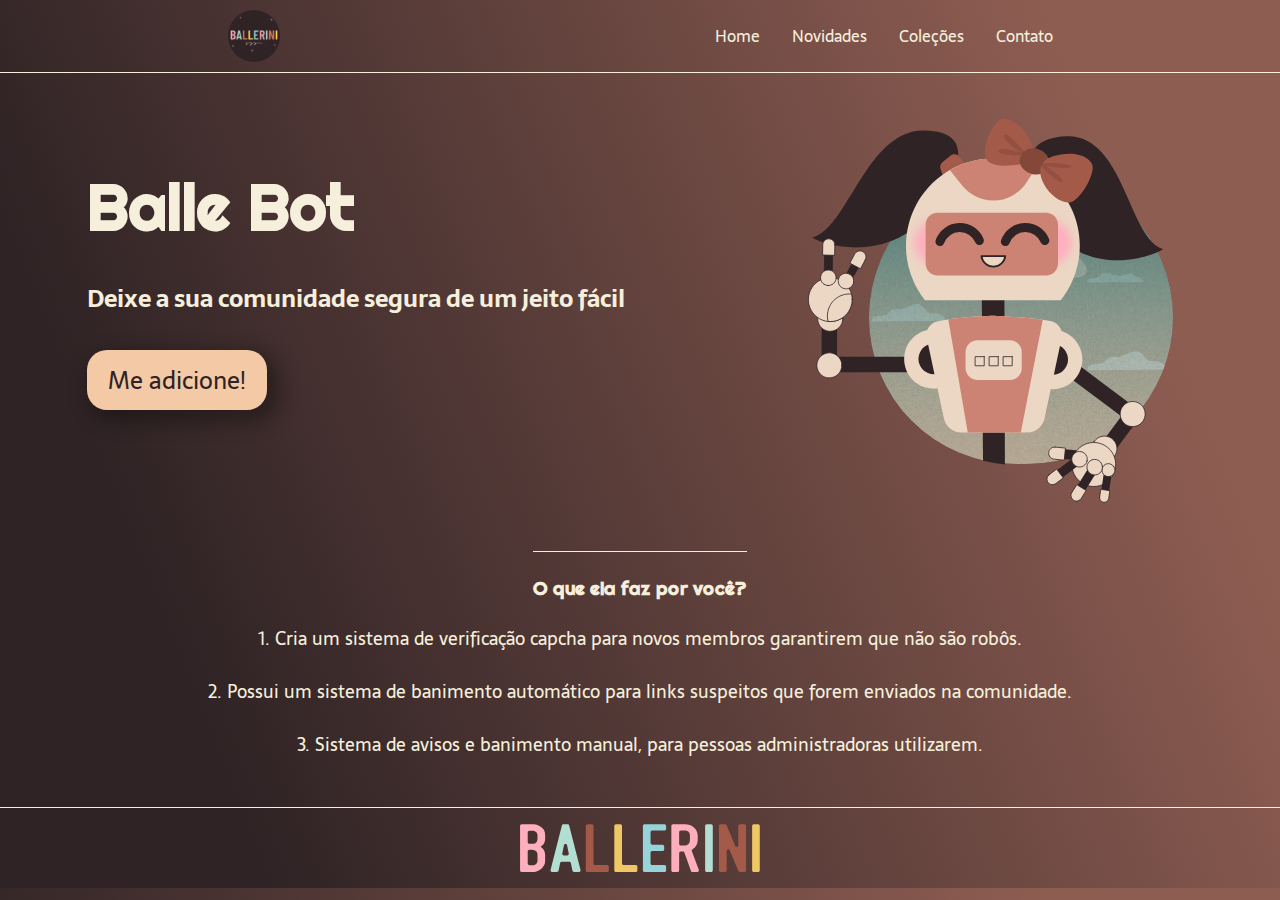
<file: sites/site3/index.html>
<!DOCTYPE html>
<html lang="pt-br">
<head>
    <meta charset="UTF-8">
    <meta name="viewport" content="width=device-width, initial-scale=1.0">
    <meta name="description" content="Descrição da pagina na web">
    <title>Landing Page</title>
    <link rel="stylesheet" href="style.css">
</head>
<body>
    <header>
        <img class="imagem" src="logo.svg" alt="logo principal">
        <nav>
            <a href="#">Home</a>
            <a href="#">Novidades</a>
            <a href="#">Coleções</a>
            <a href="#">Contato</a>
        </nav>
    </header>
    <main>
        <section class="sec1">
            <div class="principal">
                <h1>Balle Bot</h1>
                <h2>Deixe a sua comunidade segura de um jeito fácil</h2>
                <button>Me adicione!</button>
            </div>
            <img src="bot.svg" alt="imagem bot">
        </section>
        <section class="sec2">
            <h3>O que ela faz por você?</h3>
            <p>1. Cria um sistema de verificação capcha para novos membros garantirem que não são robôs.</p>
            <p>2. Possui um sistema de banimento automático para links suspeitos que forem enviados na comunidade.</p>
            <p>3. Sistema de avisos e banimento manual, para pessoas administradoras utilizarem.</p>
        </section>
    </main>
    <footer>
        <img src="BALLERINI.svg" alt="nome">
    </footer>
</body>
</html>
</file>
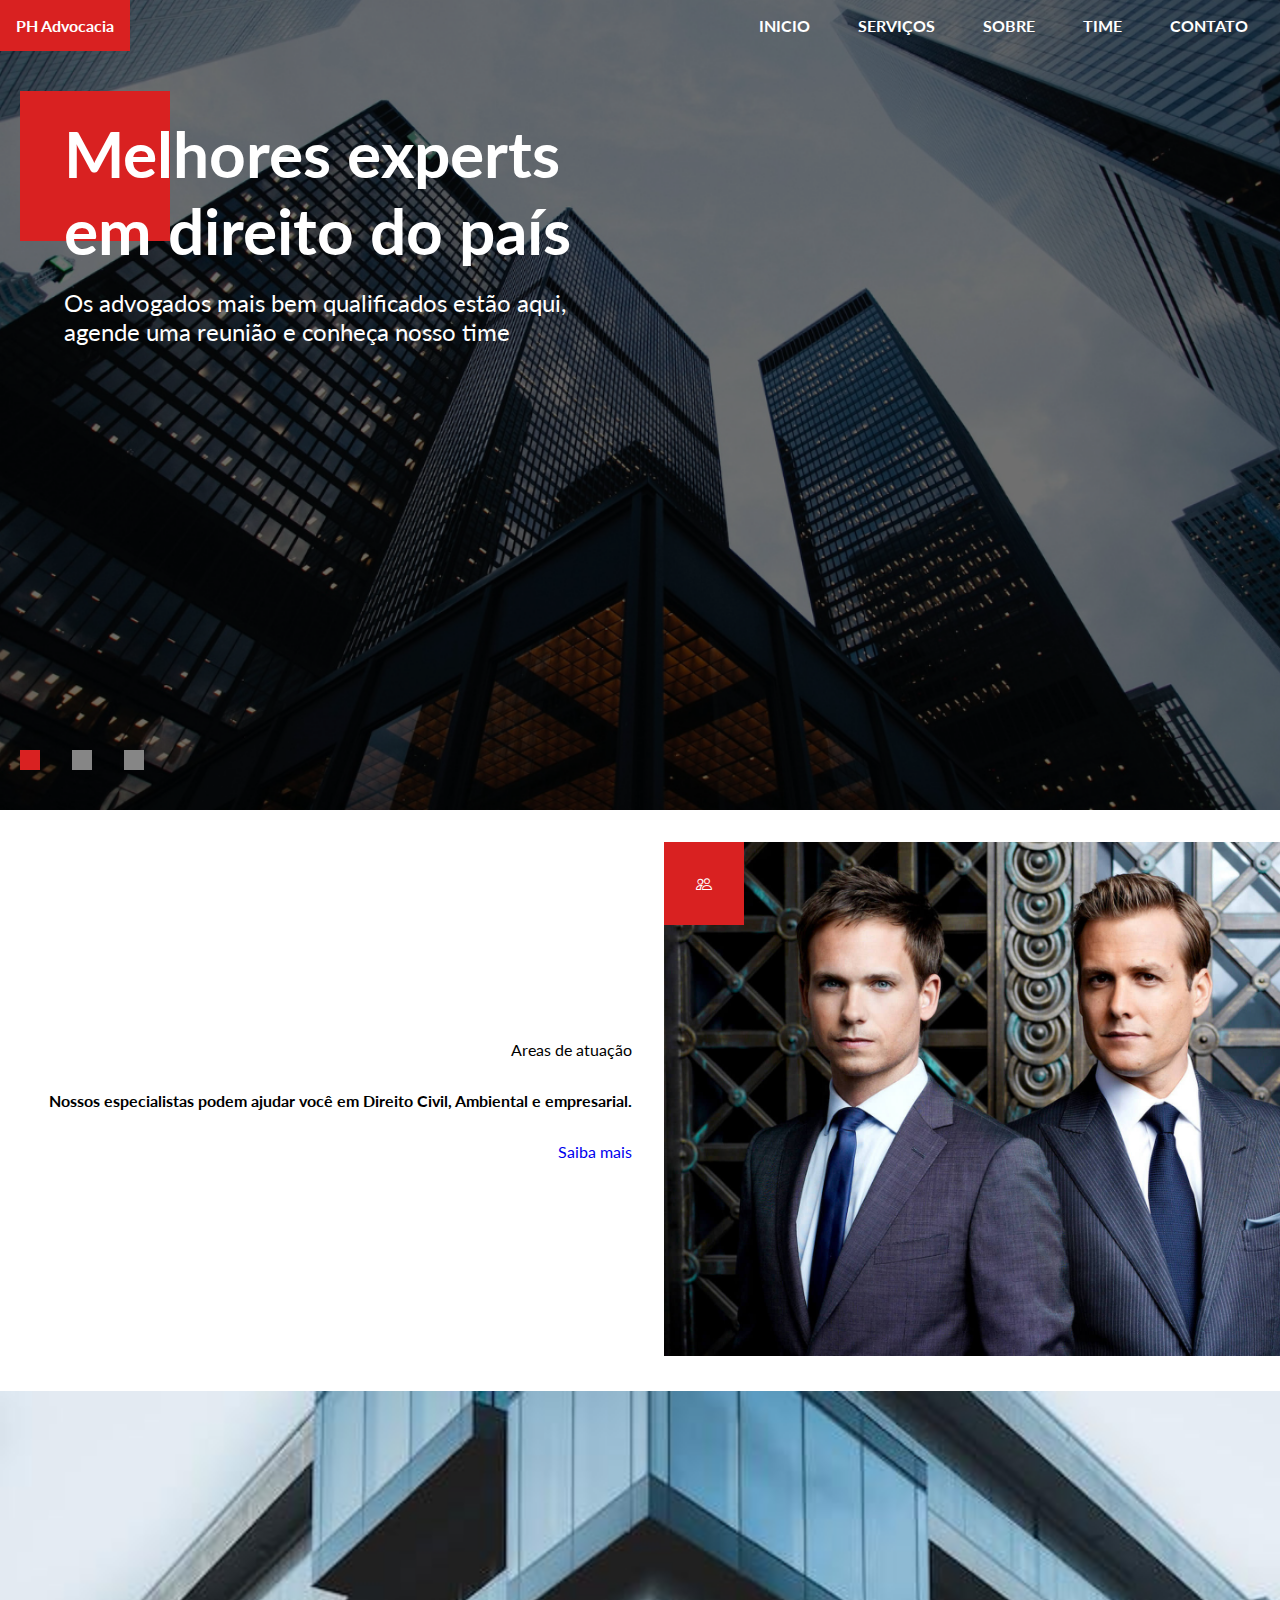
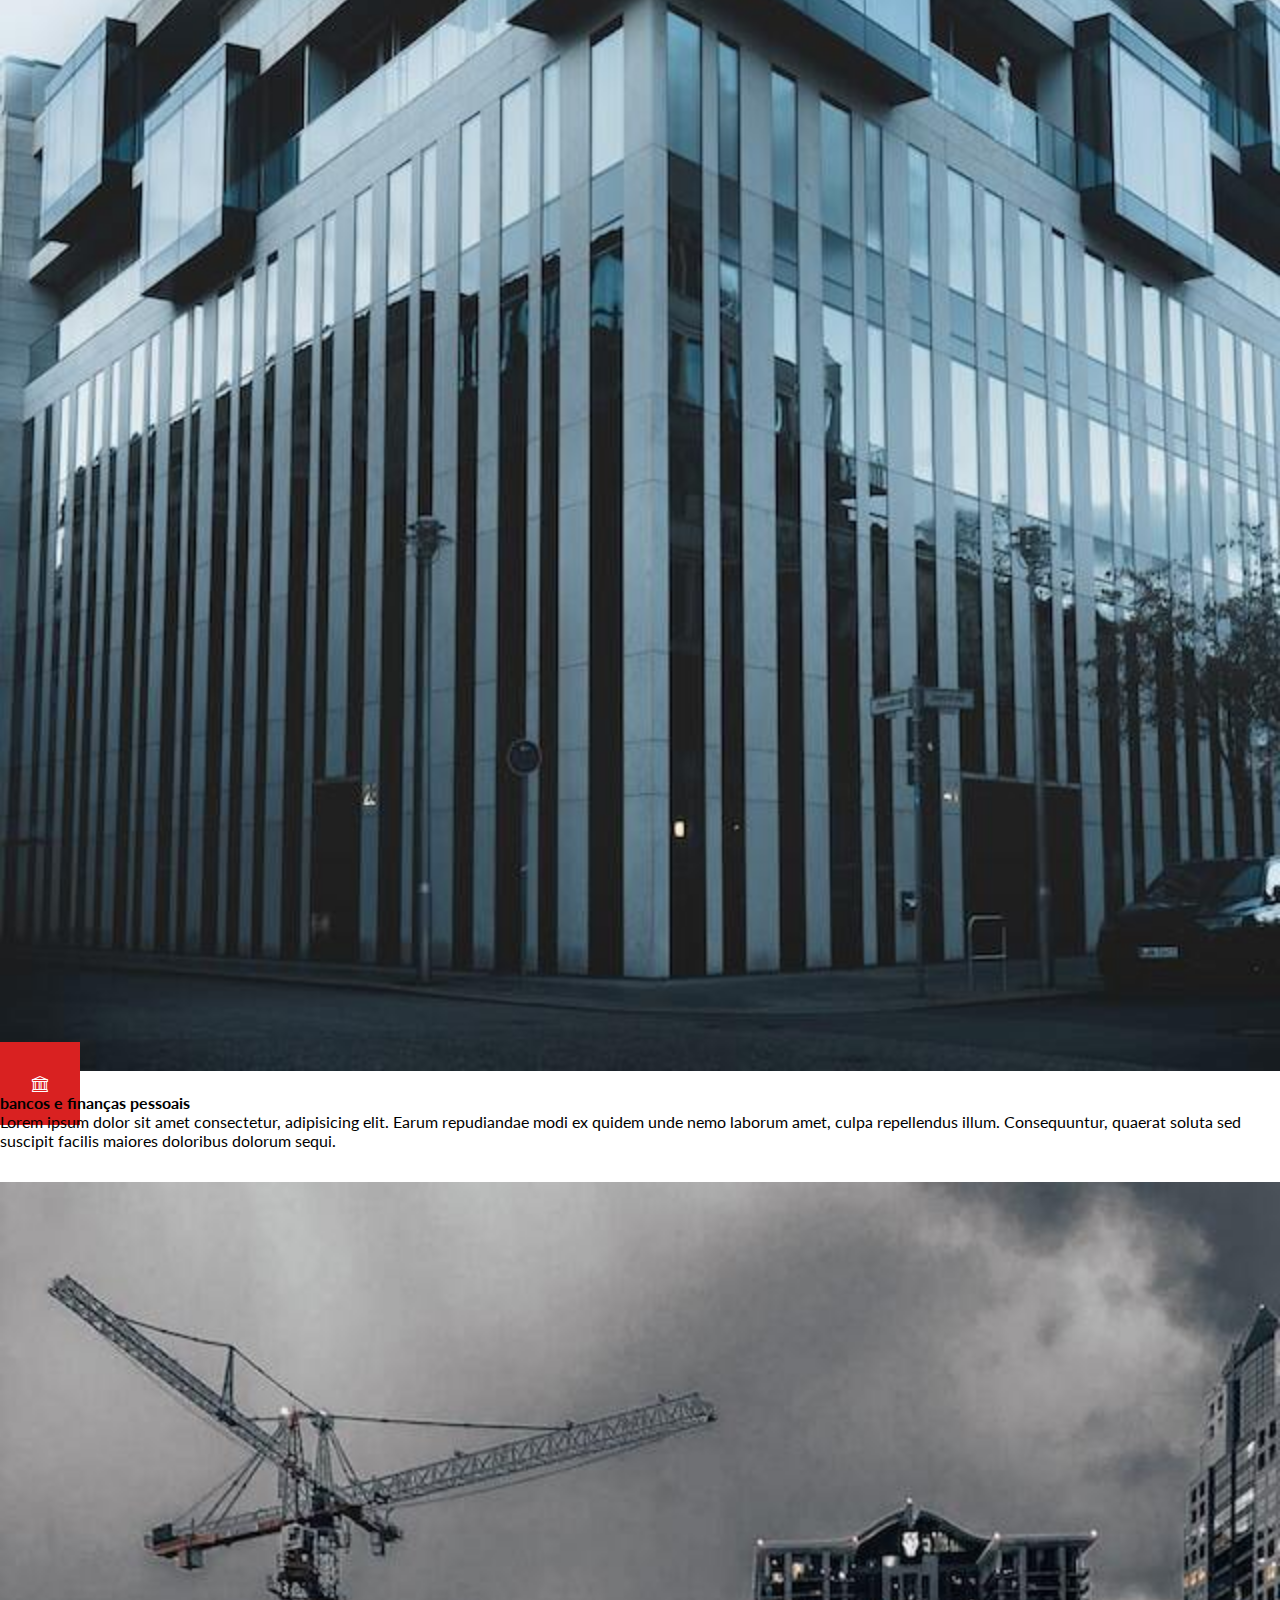
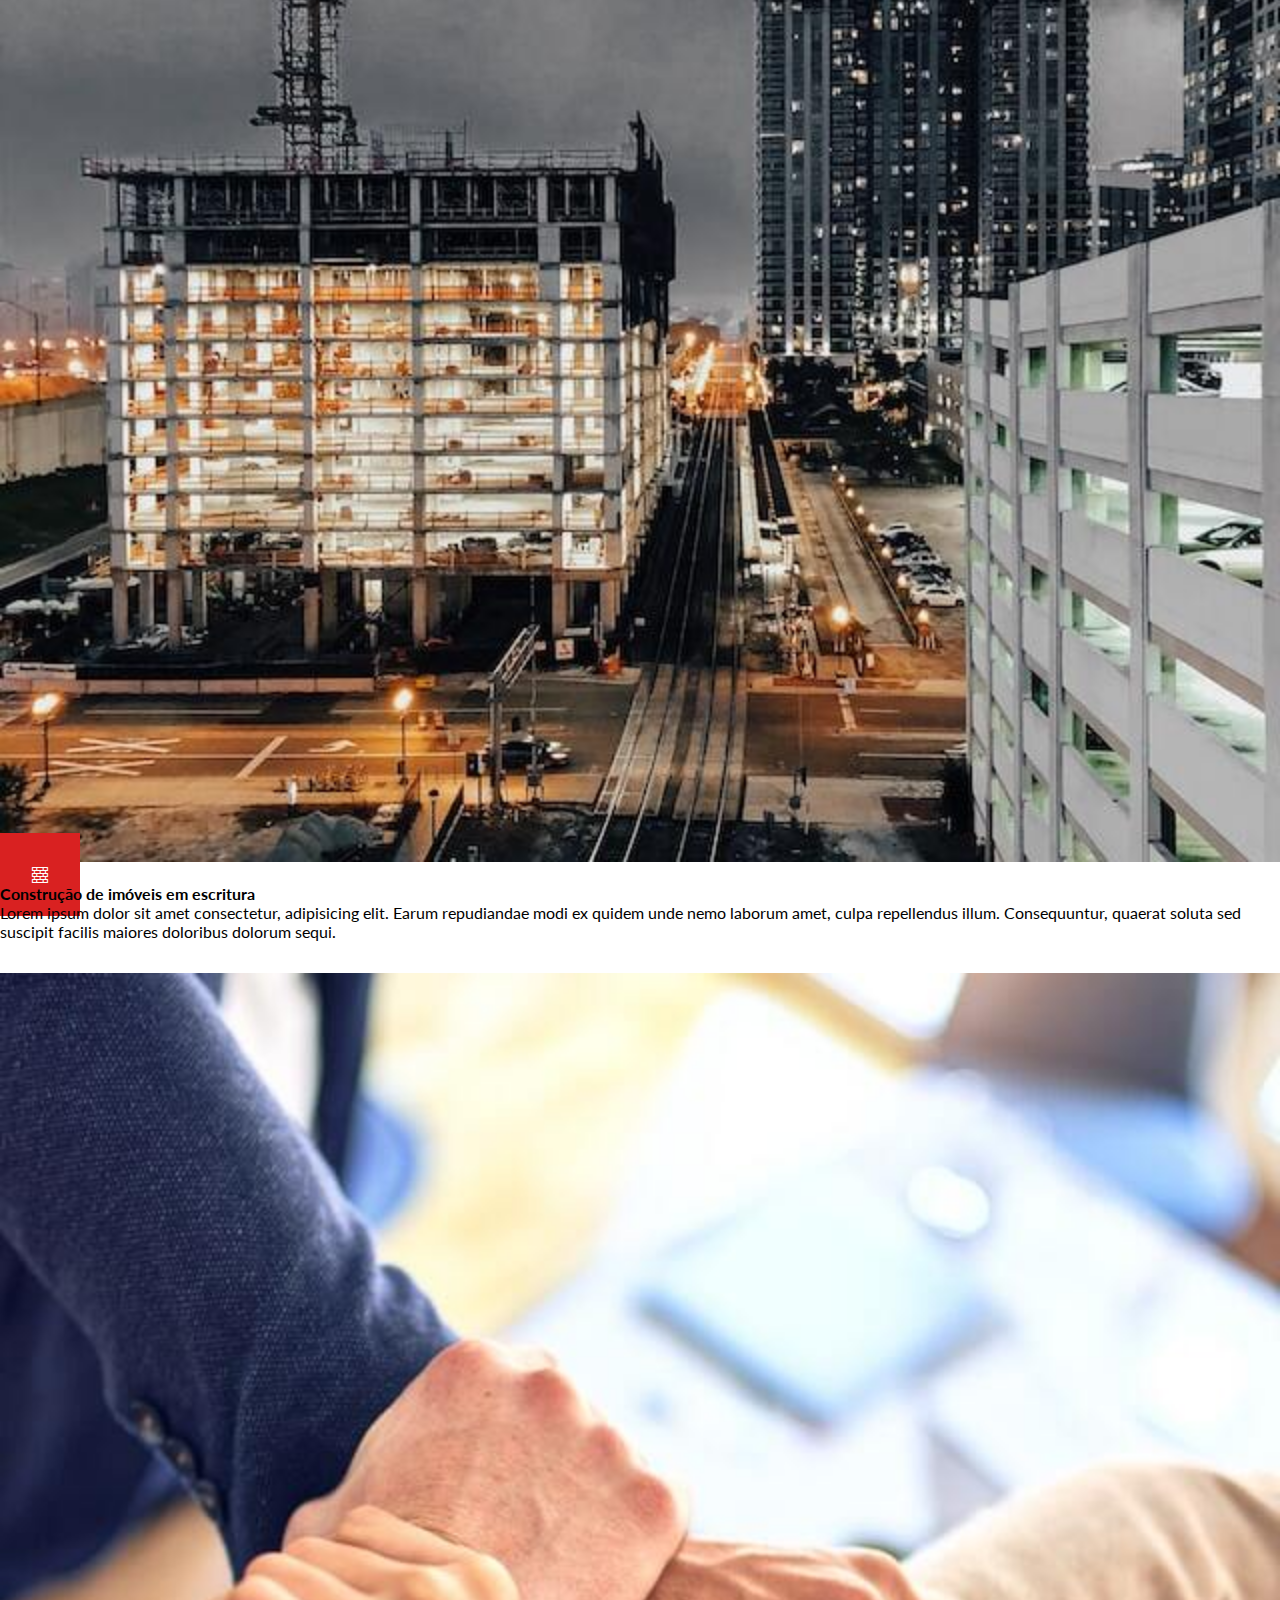
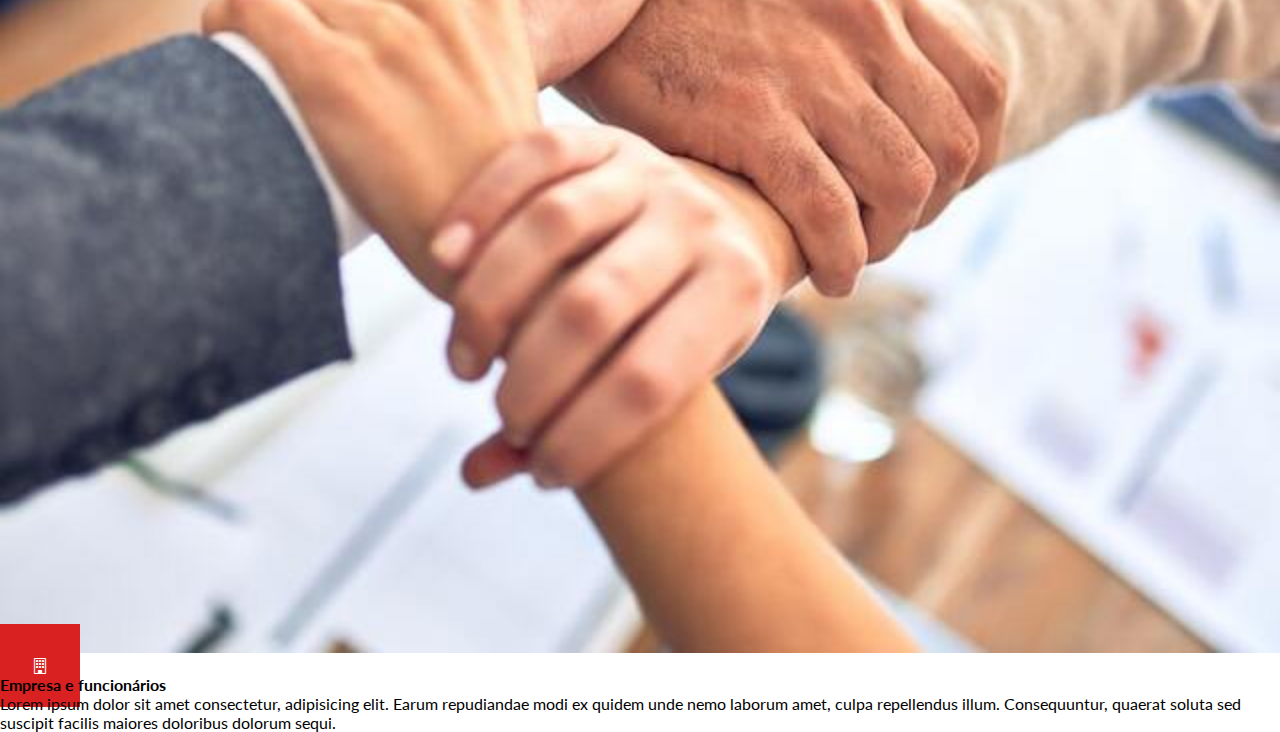
<file: sites/site4/index.html>
<!DOCTYPE html>
<html lang="pt-br">
<head>
    <meta charset="UTF-8">
    <meta name="viewport" content="width=device-width, initial-scale=1.0">
    <meta content="Contrate seus serviços de advocacia na PH Advocacia." name="description">
    <title>PH Advocacia</title>
    <link rel="stylesheet" href="css/style.css">
    <link rel="shortcut icon" href="img/favicon.ico" type="image/x-icon">
    <link rel="stylesheet" href="https://cdn.jsdelivr.net/npm/bootstrap-icons@1.9.1/font/bootstrap-icons.css">
</head>
<body>
    <header id="header">
        <div id="logo-e-nav">
            <h2 id="logo">PH Advocacia</h2>
            <nav>
                <a href="#header">Inicio</a>
                <a href="#areas">Serviços</a>
                <a href="#about">Sobre</a>
                <a href="#team">Time</a>
                <a href="#contact">Contato</a>
            </nav>
        </div>
        <div class="letreiro ativo">
            <span class="square"></span>
            <h2>Melhores experts em direito do país</h2>
            <p>Os advogados mais bem qualificados estão aqui, agende uma reunião e conheça nosso time</p>
        </div>
        <div class="dots">
            <div class="dot ativo"></div>
            <div class="dot"></div>
            <div class="dot"></div>
        </div>
    </header>
    <main id="areas" class="img-sec">
        <div id="inform" class="text-cont">
            <p>Areas de atuação</p>
            <h3>Nossos especialistas podem ajudar você em Direito Civil, Ambiental e empresarial.</h3>
            <a href="#">Saiba mais</a>
        </div>
        <div class="img-icon">
            <i class="bi bi-people"></i>
            <img src="img/employees_banner.jpg" alt="advogados">
        </div>
        <div class="services">
            <img src="img/bank.jpg" alt="banco">
            <i class="bi bi-bank"></i>
            <h4>bancos e finanças pessoais</h4>
            <p>Lorem ipsum dolor sit amet consectetur, adipisicing elit. Earum repudiandae modi ex quidem unde nemo laborum amet, culpa repellendus illum. Consequuntur, quaerat soluta sed suscipit facilis maiores doloribus dolorum sequi.</p>
        </div>
        <div class="services">
            <img src="img/construction.jpg" alt="construção">
            <i class="bi bi-bricks"></i>
            <h4>Construção de imóveis em escritura</h4>
            <p>Lorem ipsum dolor sit amet consectetur, adipisicing elit. Earum repudiandae modi ex quidem unde nemo laborum amet, culpa repellendus illum. Consequuntur, quaerat soluta sed suscipit facilis maiores doloribus dolorum sequi.</p>
        </div>
        <div class="services">
            <img src="img/company.jpg" alt="empresa">
            <i class="bi bi-building"></i>
            <h4>Empresa e funcionários</h4>
            <p>Lorem ipsum dolor sit amet consectetur, adipisicing elit. Earum repudiandae modi ex quidem unde nemo laborum amet, culpa repellendus illum. Consequuntur, quaerat soluta sed suscipit facilis maiores doloribus dolorum sequi.</p>
        </div>
    </main>
</body>
</html>
</file>
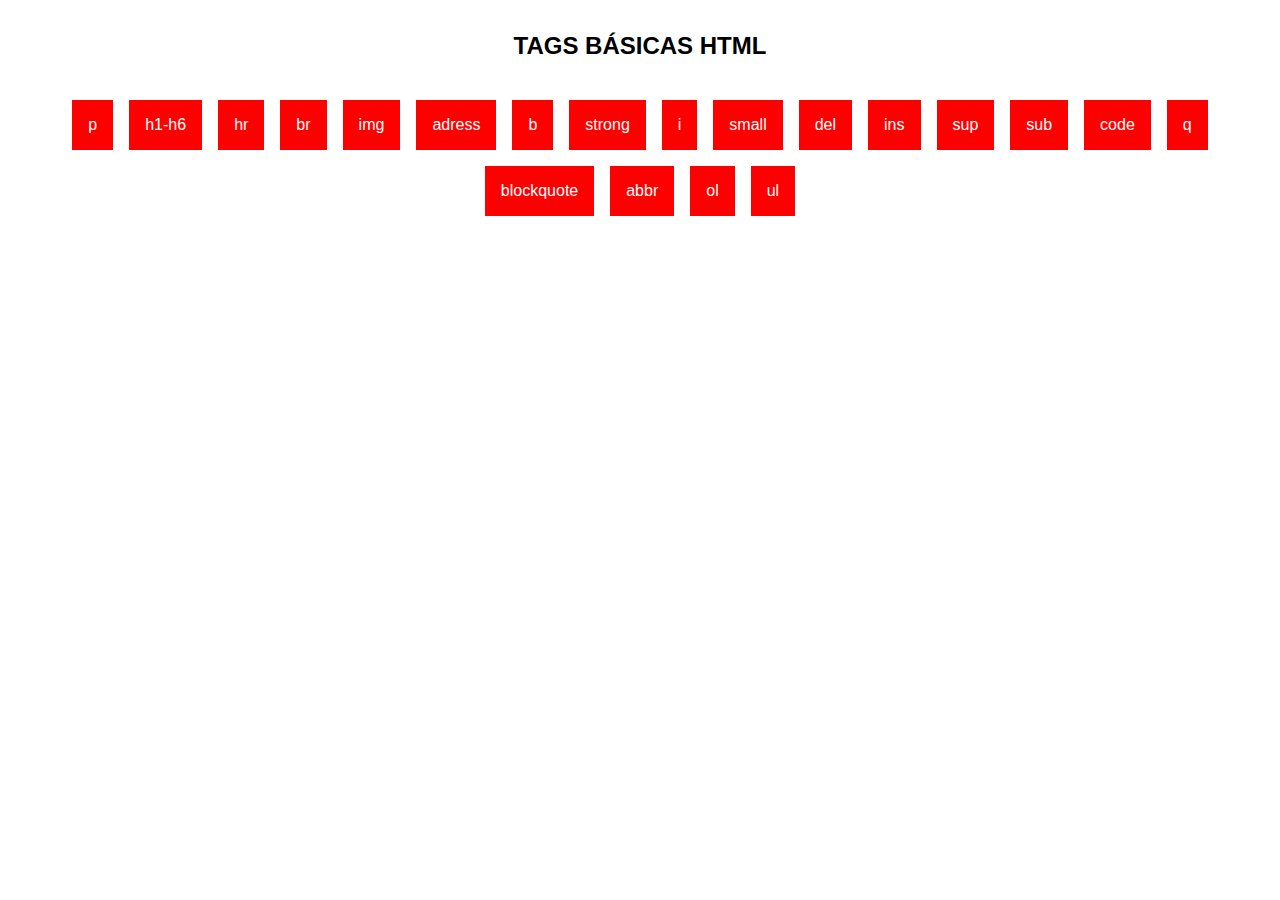
<file: sites/site5/index.html>
<!DOCTYPE html>
<html lang="pt-br">
<head>
    <meta charset="UTF-8">
    <meta http-equiv="X-UA-Compatible" content="IE=edge">
    <meta name="viewport" content="width=device-width, initial-scale=1.0">
    <title>Tags HTML e CSS</title>
    <link rel="stylesheet" href="style.css">
</head>
<body>
    <h1>tags básicas html</h1>
    <ul>
        <li title="Parágrafos">p</li>
        <li title="Hierarquia de Títulos">h1-h6</li>
        <li title="Linha Horizontal">hr</li>
        <li title="Quebra de Linha">br</li>
        <li title="Imagens Soltas">img</li>
        <li title="Endereço">adress</li>
        <li title="Negrito Não Semântico">b</li>
        <li title="Negrito Semântico">strong</li>
        <li title="Itálico Não Semântico">i</li>
        <li title="Texto Pequeno">small</li>
        <li title="Texto Excluído">del</li>
        <li title="Texto Inserido">ins</li>
        <li title="Texto Sobrescrito">sup</li>
        <li title="Texto Subescrito">sub</li>
        <li title="Texto Monoespaçado (códigos)">code</li>
        <li title="Citação Curta">q</li>
        <li title="Citação Longa">blockquote</li>
        <li title="Abreviações">abbr</li>
        <li title="Lista Ordenada">ol</li>
        <li title="Lista Desordenada">ul</li>
    </ul>
</body>
</html>
</file>
<file: sites/site3/style.css>
@charset "UTF-8";
@import url('https://fonts.googleapis.com/css2?family=Righteous&display=swap');
/* font-family: 'Righteous', cursive */
@import url('https://fonts.googleapis.com/css2?family=Sarala:wght@400;700&display=swap');
/* font-family: 'Sarala', sans-serif; */
* {
    margin: 0;
    padding: 0;
    box-sizing: border-box;
    text-decoration: none;
}
body {
    font-size: 100%;
    background: linear-gradient(68.15deg, #2F2325 16.62%, #8E5D52 85.61%);
}

header {
    display: flex;
    flex-direction: row;
    align-items: center;
    justify-content: space-around;
    padding: 10px;
}
header img {
    height: 52px;
}
nav {
    display: flex;
    gap: 32px;
}
nav a {
    color: #f5efdc;
    font-family: 'Sarala', sans-serif;
    font-weight: 400;
    font-size: 1em;
}

main {
    border-top: 0.4px solid #f5efdc;
    margin-bottom: 48px;
}
.sec1 {
    display: flex;
    align-items: center;
    justify-content: space-around;
}
.principal {
    display: flex;
    flex-direction: column;
    gap: 32px;
}
h1 {
    font-family: 'Righteous', cursive;
    font-weight: 400px;
    font-size: 64px;
    color: #f5efdc;
}
h2 {
    font-family: 'Sarala', sans-serif;
    font-weight: 400px;
    font-size: 24px;
    color: #f5efdc;
}
button {
    color: #2F2325;
    font-family: 'Sarala', sans-serif;
    font-size: 24px;
    background-color: #f3caa5;
    width: 180px;
    height: 60px;
    border-width: 0;
    border-radius: 20px;
    box-shadow: 7px 7px 20px 5px rgba(0, 0, 0, 0.329);

}
main img {
    height: 430px;
}
.sec2 {
    display: flex;
    flex-direction: column;
    color: #f5efdc;
    align-items: center;
    gap: 24px;
    margin-top: 48px;
    
}
h3 {
    font-family: 'Righteous', cursive;
    border-top: 0.4px solid #f5efdc;
    padding-top: 24px;
}
p {
    font-family: 'Sarala', sans-serif;
    font-weight: 300;
    font-size: 18px;

}
footer {
    border-top: 0.4px solid #f5efdc;
    padding: 16px;
}
footer img {
    height: 48px;
    display: block;
    margin: auto;
}
</file>
<file: sites/site4/css/style.css>
@charset "UTF-8";
@import url('https://fonts.googleapis.com/css2?family=Lato:ital,wght@0,100;0,300;0,400;0,700;0,900;1,100;1,300;1,400;1,700;1,900&display=swap');
:root {
    --main-color: #d92121;
    --sec-color: #868686;
    --ter-color: #eff3f4;
    --pri-text-color: #fff;
    --sec-text-color: #191919;
}

/* Resets */
* {
    font-family: 'Lato', sans-serif;
    margin: 0;
    padding: 0;
    border: 0;
    font-size: 100%;
    box-sizing: border-box;
}
a {
    text-decoration: none;
}
img {
    width: 100%;
}
input[type="submit"] {
    cursor: pointer;
}

/* Cabeçalho */
header {
    position: relative;
    min-height: 90vh;
    background-image: url("../img/main_banner4.png");
    background-repeat: no-repeat;
    background-size: cover;
    background-position: center;
    color: var(--pri-text-color);
    margin-bottom: 2rem;
}
#logo-e-nav {
    display: flex;
    justify-content: space-between;
    align-items: center;
}
#logo {
    background-color: var(--main-color);
    padding: 1rem;
}
nav {
    display: flex;
    gap: 3rem;
    text-transform: uppercase;
    margin-right: 2rem;
}
nav a {
    color: var(--pri-text-color);
    font-weight: bold;
}
.letreiro.ativo {
    opacity: 1;
}
.letreiro {
    position: absolute;
    max-width: 50%;
    padding: 4rem;
    opacity: 0;
    transition: 0.6s;
}
.letreiro h2 {
    position: relative;
    font-size: 4rem;
    margin-bottom: 1.2rem;
    z-index: 2;
}
.letreiro p {
    font-size: 1.5rem;
}
.square {
    display: block;
    width: 150px;
    height: 150px;
    background-color: var(--main-color);
    position: absolute;
    left: 20px;
    top: 40px;
    z-index: 1;
}
.dots {
    display: flex;
    gap: 2rem;
    position: absolute;
    bottom: 40px;
    left: 20px;
}
.dot {
    width: 20px;
    height: 20px;
    background-color: var(--sec-color);
}
.dot.ativo {
    background-color: var(--main-color);
}

i {
    color: var(--pri-text-color);
    padding: 2rem;
    background-color: var(--main-color);
}
.img-sec {
    display: flex;
    flex-wrap: wrap;
    gap: 2rem;
}
.text-cont {
    flex: 2 1 0;
    display: flex;
    gap: 2rem;
    flex-direction: column;
    justify-content: center;
    text-align: right;
}
.img-icon {
    flex: 1 1 300px;
    position: relative;
}
.img-icon i {
    position: absolute;
}
</file>
<file: sites/site5/style.css>
@charset "UTF-8";
* {
    margin: 0;
    padding: 0;
    box-sizing: border-box;
    font-family: Arial, Helvetica, sans-serif;
}
h1 {
    font-size: 1.5rem;
    text-transform: uppercase;
    text-align: center;
    margin: 2rem;
}
ul {
    display: flex;
    margin: 2rem;
    flex-wrap: wrap;
    justify-content: center;
}
li {
    max-width: max-content;
    color: white;
    margin: 0.5rem;;
    padding: 1rem;
    flex-wrap: wrap;
    background-color: #ff0000;
    list-style: none;
    cursor: help;
}
</file>
